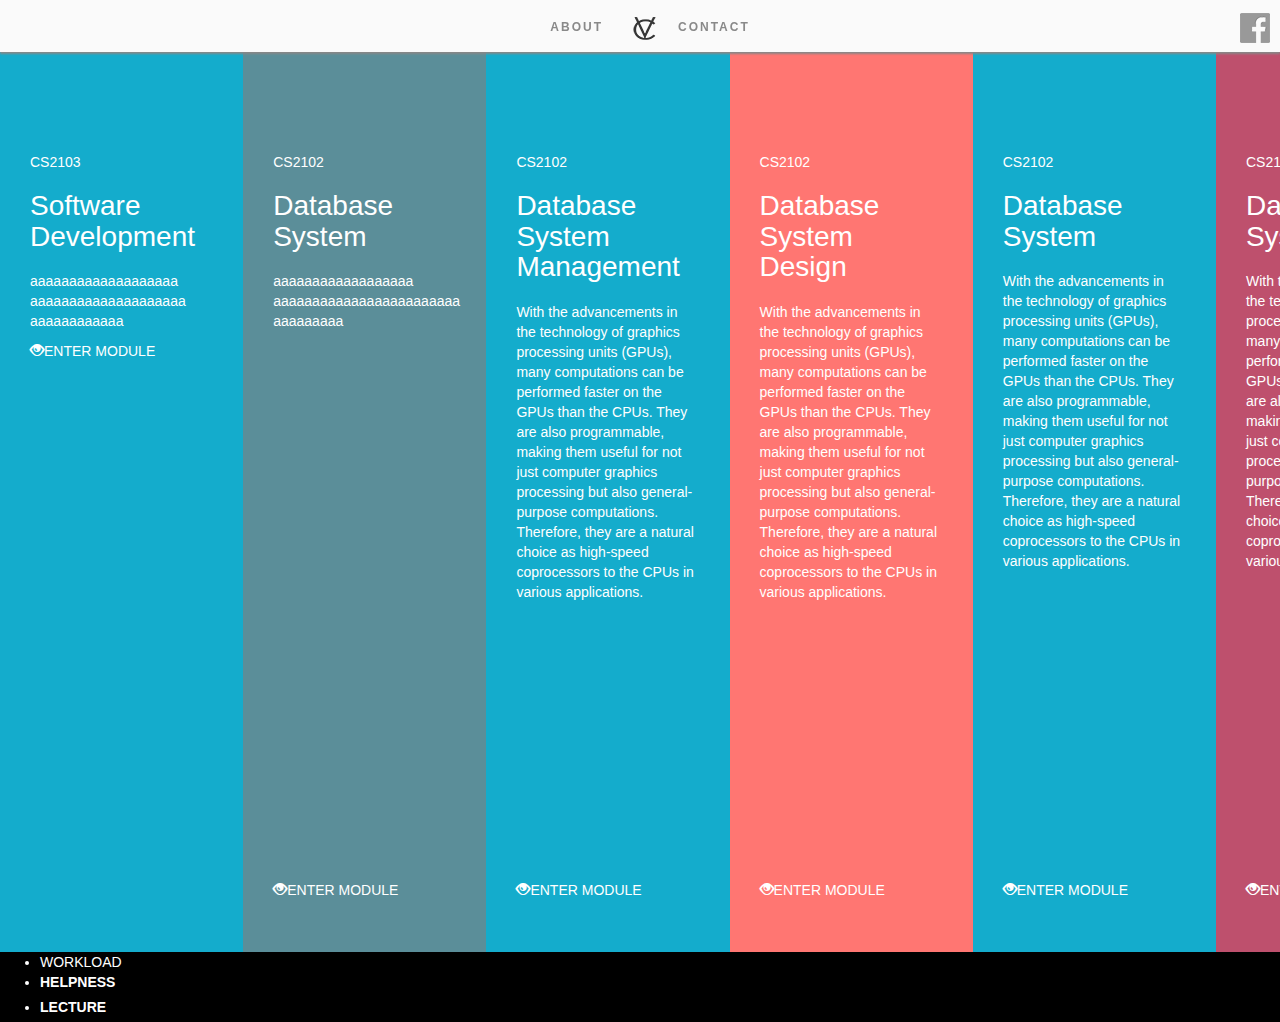
<file: src/html/courselist.html>
<html>
<head>
  <script type="text/javascript" src = "../../libs/jQuery/jquery-2.1.1.js"></script>
	<link href="../../libs/Bootstrap/css/bootstrap.min.css" rel="stylesheet">
	<link rel="stylesheet" type="text/css" href="../css/courselist.css">
</head>
<body class="scrolls">
 <header>
  <nav class="top-nav">
 	 <a class="logo" href="#"><img src="../../res/img/icon.png"></img></a>
  <div class="links">
    <a href="#">ABOUT</a>
  </div><div class="links">
    <a href="#">CONTACT</a>
    <img id="fb-icon" src="../../res/img/fbicon-30.png"></img></a>
  </div>   
</nav>
</header>
<div class="moduleshelf">
  <div class="modulebook" style="background-color:#14ACCC;">
    <p>CS2103</p>
    <h1>Software Development</h1>
    <p>aaaaaaaaaaaaaaaaaaa aaaaaaaaaaaaaaaaaaaa aaaaaaaaaaaa</p>
    <div><span class="glyphicon glyphicon-eye-open"></span>ENTER MODULE</div>
  </div><div class="modulebook" style="background-color:#5B8E99;">
    <p>CS2102</p>
    <h1>Database System</h1>
    <p>aaaaaaaaaaaaaaaaaa aaaaaaaaaaaaaaaaaaaaaaaa aaaaaaaaa</p>
      <footer><span class="glyphicon glyphicon-eye-open"></span>ENTER MODULE</footer>
  </div><div class="modulebook" style="background-color:#14ACCC;">
      <p>CS2102</p>
    <h1>Database System Management</h1>
    <p>With the advancements in the technology of graphics processing units (GPUs), many computations can be performed faster on the GPUs than the CPUs. They are also programmable, making them useful for not just computer graphics processing but also general-purpose computations. Therefore, they are a natural choice as high-speed coprocessors to the CPUs in various applications. </p>
        <footer><span class="glyphicon glyphicon-eye-open"></span>ENTER MODULE</footer>

  </div><div class="modulebook" style="background-color:#FF7672;">
      <p>CS2102</p>
    <h1>Database System Design</h1>
    <p>With the advancements in the technology of graphics processing units (GPUs), many computations can be performed faster on the GPUs than the CPUs. They are also programmable, making them useful for not just computer graphics processing but also general-purpose computations. Therefore, they are a natural choice as high-speed coprocessors to the CPUs in various applications. </p>
        <footer><span class="glyphicon glyphicon-eye-open"></span>ENTER MODULE</footer>
  </div><div class="modulebook" style="background-color:#14ACCC;">
      <p>CS2102</p>
    <h1>Database System</h1>
    <p>With the advancements in the technology of graphics processing units (GPUs), many computations can be performed faster on the GPUs than the CPUs. They are also programmable, making them useful for not just computer graphics processing but also general-purpose computations. Therefore, they are a natural choice as high-speed coprocessors to the CPUs in various applications. </p>
        <footer><span class="glyphicon glyphicon-eye-open"></span>ENTER MODULE</footer>
  </div><div class="modulebook" style="background-color:#BE506D;">
      <p>CS2102</p>
    <h1>Database System</h1>
    <p>With the advancements in the technology of graphics processing units (GPUs), many computations can be performed faster on the GPUs than the CPUs. They are also programmable, making them useful for not just computer graphics processing but also general-purpose computations. Therefore, they are a natural choice as high-speed coprocessors to the CPUs in various applications. </p>
        <footer><span class="glyphicon glyphicon-eye-open"></span>ENTER MODULE</footer>
  </div>

<ul class="diagram">
  <li id="workload">
    <labe>WORKLOAD</label><div></div>
  </li>
  <li id="helpness">
      <label>HELPNESS</label><div></div>
  </li>
  <li id="lecture">
      <label>LECTURE</label><div></div>
  </li>
</div>

    <script type="text/javascript" src = "../js/animations/course-animate.js"></script>

</body>
</file>
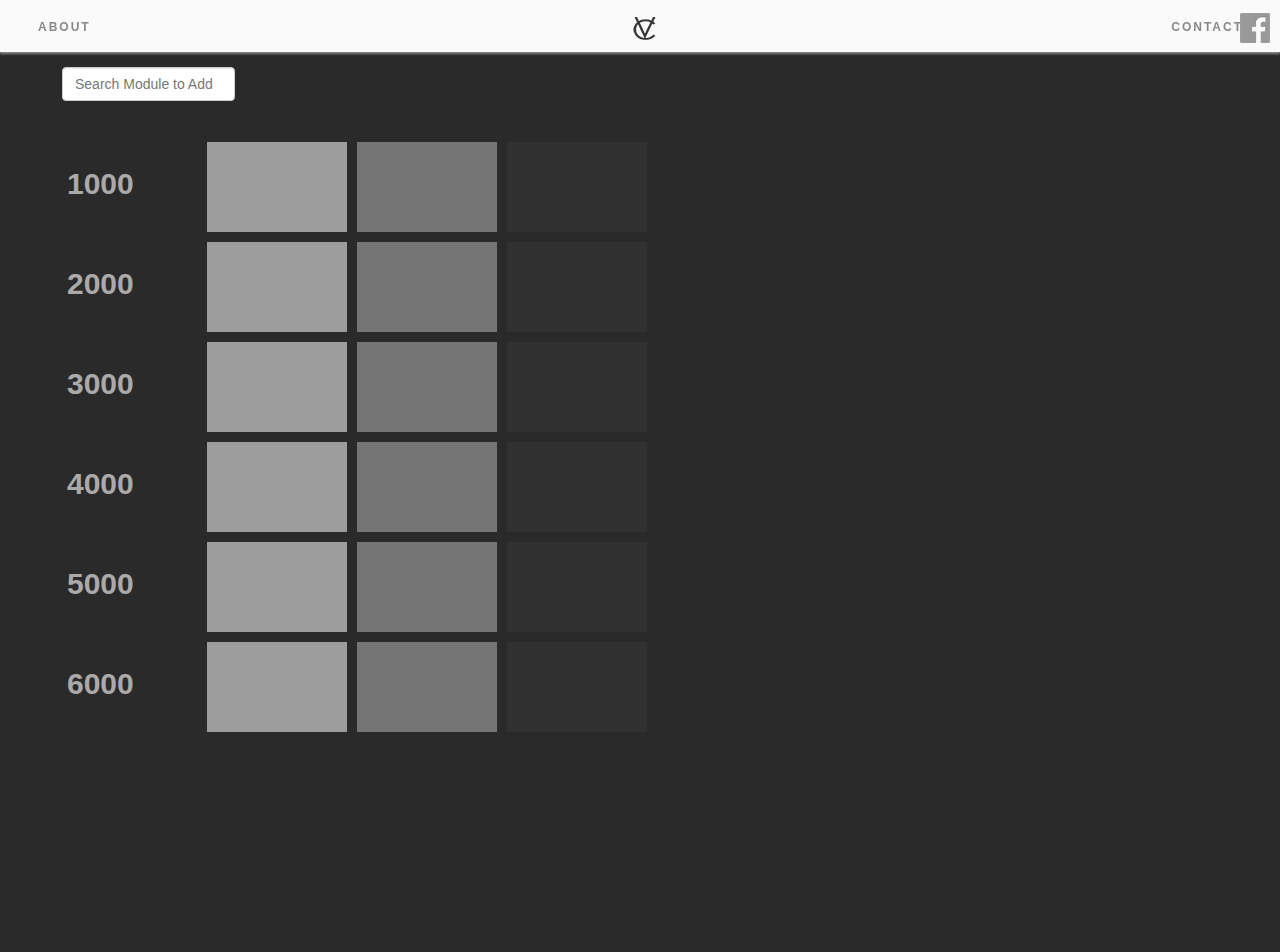
<file: src/html/registration.html>
<html>
<head>
	<script type="text/javascript" src="../../libs/jQuery/jquery-2.1.1.js"></script>
	<script type="text/javascript" src="../../libs/jQueryUI/jquery-ui.min.js"></script>
	<script type="text/javascript" src="../../libs/Bootstrap/js/bootstrap.min.js"></script>
	<script type="text/javascript" src="../js/registration/registration.js"></script>
	<script type="text/javascript" src="../js/registration/colorTheme.js"></script>
	<script type="text/javascript" src = "../js/googleAnalytics/googleTracking.js"></script>
	<link rel="stylesheet" type="text/css" href="../css/navigationBar.css">
	<link rel="stylesheet" type="text/css" href="../css/registrationPage.css">
	<link rel="stylesheet" type="text/css" href="../../libs/Bootstrap/css/bootstrap.min.css">
	<link rel="stylesheet" type="text/css" href="../../libs/jQueryUI/jquery-ui.min.css">
	<link rel="stylesheet" type="text/css" href="../../libs/jQueryUI/jquery-ui.theme.min.css">
	<title>Registration</title>

	<script type="text/javascript">
	var regTableNumOfRows = 6;
	var regTableNumOfCols = 6;

	$(function(){
		addDisplayTable();
		initEventListeners();
		initAutoCompleteData();
	});
	</script>

	<script>
	  (function(i,s,o,g,r,a,m){i['GoogleAnalyticsObject']=r;i[r]=i[r]||function(){
	  (i[r].q=i[r].q||[]).push(arguments)},i[r].l=1*new Date();a=s.createElement(o),
	  m=s.getElementsByTagName(o)[0];a.async=1;a.src=g;m.parentNode.insertBefore(a,m)
	  })(window,document,'script','//www.google-analytics.com/analytics.js','ga');

	  ga('create', 'UA-54475895-1', 'auto');
	  ga('send', 'pageview');

	</script>

</head>
<body  style="background-color:#2A2A2A">
<header>
  <nav class="top-nav">
 	 <a class="logo" href="index.html"><img src="../../res/img/icon.png"></img></a>
  <div class="links">
    <a href="#">ABOUT</a>
  </div><div class="links">
    <a href="#">CONTACT</a>
    <img id="fb-icon" src="../../res/img/fbicon-30.png"></img></a>
  </div>
</nav>
</header>

<div id="main-container">
	<div id="search-container">
		<!-- <form role="form" class="form-inline" id="search-form"> -->
		<div role="form" class="form-inline" id="search-form">
				<input type="text" class="form-control" id="reg-search-input" placeholder="Search Module to Add"/>
				<!-- <button class="btn btn-default" id="add-module-btn">Add</button>  -->
				<!-- <button class="btn btn-default" id="delete-module-btn">Delete</button> -->
		</div>
	</div>

	<div id="display-container">
	</div>
</div>

<script type="text/javascript">
$(function(){

});
</script>
</body>
</html>
</file>
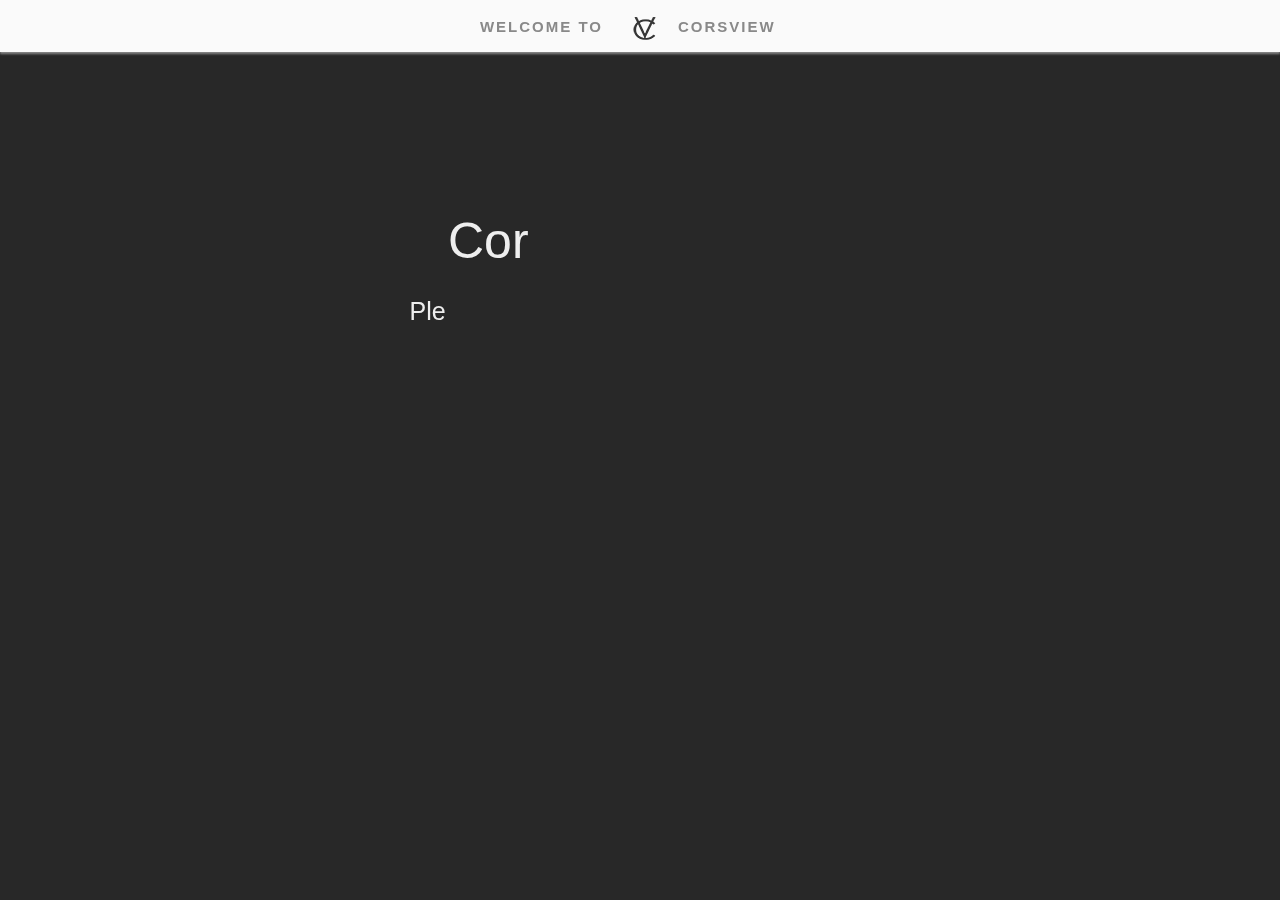
<file: src/html/welcome.html>
<html >
<head>
	<script type="text/javascript" src="../../libs/jQuery/jquery-2.1.1.js"></script>
	<script type="text/javascript" src="../../libs/Textillate/jquery.lettering.js"></script>
	<script type="text/javascript" src="../../libs/Textillate/jquery.textillate.js"></script>
	<script type="text/javascript" src="../js/database/welcomePageData.js"></script>
	<script type="text/javascript" src="../js/navbar/navbar.js"></script>
  <script type="text/javascript" src = "../../libs/Bootstrap/js/bootstrap.min.js"></script>
  <script type="text/javascript" src = "../js/googleAnalytics/googleTracking.js"></script>

  <link href="../../libs/Bootstrap/css/bootstrap.min.css" rel="stylesheet">

	<link rel="stylesheet" type="text/css" href="../../libs/Animatecss/animate.css" />
	<link rel="stylesheet" type="text/css" href="../css/navigationBar.css">
	<link rel="stylesheet" type="text/css" href="../css/welcomePage.css">


  <script>
	  (function(i,s,o,g,r,a,m){i['GoogleAnalyticsObject']=r;i[r]=i[r]||function(){
	  (i[r].q=i[r].q||[]).push(arguments)},i[r].l=1*new Date();a=s.createElement(o),
	  m=s.getElementsByTagName(o)[0];a.async=1;a.src=g;m.parentNode.insertBefore(a,m)
	  })(window,document,'script','//www.google-analytics.com/analytics.js','ga');

	  ga('create', 'UA-54475895-1', 'auto');
	  ga('send', 'pageview');

  </script>

	<title>Cors View</title>
</head>
<body>
<header>
  <nav class="top-nav">
 	 <a class="logo" href="index.html"><img src="../../res/img/icon.png"></img></a>
  <div class="links">
    <a href="#">Welcome To</a>
  </div><div class="links">
    <a href="#">CorsView</a>
  </div>

  <div></div>
</nav>
<div id="profile-container">

 </div>

<fb:login-button id="login-button" scope="public_profile,email" id="fb-login-button" size="xlarge" onlogin="redirect();" style="z-index:100;position:fixed;top:43%;left:50%;"></fb:login-button>
</header>
<h1 class="tlt title" data-in-effect="flipInY">Cors View - NUS</h1>
<h5 class="tlt subtitle" data-in-effect="flipInY">Please log in with your Facebook account.</h5>
<div class="fb-login">
	
</div>
<div class="content">
	<div class="quotes"></div>
	<div class="author"></div>
</div>
<div id="fb-root"></div>


<script type="text/javascript">
	$(function(){
		$(".title").textillate({
			initialDelay:500,
			// in:{
			// 	delayScale:2.0
			// }
			// callback:function(){
			// 	$(".title").textillate({
			// 		in:{
			// 			effect:"swing"
			// 		}
			// 	});
			// }
		});
		$(".subtitle").textillate({
			initialDelay:500,
			in: {
				callback:loadFBButton
			}
		});
		addProfileListener();
		// $("#profile").focusout(function(){
		// 	$(this).popover("hide");
		// });
	});

	function loadFBButton(){
		var enterButtonsHtml = "<a><img class=\"fb-login-btn\" src=\"../../res/img/welcome-page-fblogin-dim.png\" style=\"display:none\" width=\"200\" /></a><br><br>";
		enterButtonsHtml += "<a href=\"index.html\">Just show me the module reviews</a>";
		$(".fb-login").hide()
		.html(enterButtonsHtml)
		.fadeIn("slow",function(){
			loadQuote();
		});
		// $(".fb-login-btn").click(checkLoginState);

	}

	function redirect(){
		checkLoginState();
		window.location.href = "index.html";
	}

	function loadQuote(){
		loadQuoteData();
		$(".quote-data").textillate({
			initialDelay:1000,
			autoStart:true,
			in:{
				delayScale:1.0,
				shuffle:true
			},
			out:{
				effect:"flipOutY",
				delayScale:0.5
			},
			loop:true
		});

		$(".author-data").textillate({
			autoStart:true,
			initialDelay:1000,
			in:{
				delayScale:1.0,
				shuffle:true
			},
			out:{
				effect:"hinge",
				delayScale:0.5,
				shuffle:true
			},
			loop:true
		});

		initWelcomeEventListeners();
	}

	function initWelcomeEventListeners(){
		$(".fb-login-btn").hover(
			function(){
				$(".fb-login-btn").attr("src","../../res/img/welcome-page-fblogin.png");
			},
			function(){
				$(".fb-login-btn").attr("src","../../res/img/welcome-page-fblogin-dim.png");
			}
		);

	}

	function loadQuoteData(){
		var len = welcomePageData.length;
		var data = welcomePageData[Math.floor(Math.random()*len)];

		var quote = "<p class=\"quote-data\" data-in-effect=\"fadeInLeft\" data-out-effect=\"hinge\">"+data.quotes+"</p>";
		$(".quotes").html(quote);

		var author = "<p class=\"author-data\" data-in-effect=\"fadeInLeft\" data-out-effect=\"hinge\"> --- "+data.author+"</p>";
		$(".author").html(author);
	}
</script>	
<script type="text/javascript" src="../js/facebook/fbLogin.js"></script>
	<script type="text/javascript" src="../js/facebook/fbMethods.js"></script>
</body>

</html>
</file>
<file: src/css/courselist.css>
.top-nav{
	font-size:12px;
	font-weight:600;
	height:52px;
	top:0;
	letter-spacing:2px;
	width:100%;
	z-index:11;
	background-color: #FAFAFA;
	position: fixed;
	box-shadow: 0px 2px 2px #888888;
}

.top-nav .links{
	display:inline-block;height:52px;line-height:16px;
	margin:0;padding:19px 37px 0 0;position:relative;width:50%;
	vertical-align:top;z-index:1
}

.top-nav .links:last-child{padding-left:38px;
	padding-right:0;
}

.top-nav .links:last-child a{
	float:left;margin-left:0;
	margin-right:22px;
}
.top-nav .links a{
	display:inline-block;height:16px;
	overflow:hidden;position:relative;
	text-decoration:none;border-bottom:1px solid transparent;color:#898989;
	float:right;margin-left:22px;
	text-transform:uppercase;-webkit-transition:border-bottom 0;
	transition:border-bottom 0;
}
.top-nav .links a:hover span{
	padding-top:16px
}
.top-nav .links a span{
	display:block;height:16px;line-height:16px;
	-webkit-transition:padding-top .3s;transition:padding-top .3s;
}
.top-nav .links a span:first-child{
	margin-top:-16px;
}
.top-nav .links a.selected span{
	padding-top:16px;
}
.top-nav .links a.selected{
	border-bottom:1px solid #444;-webkit-transition:border-bottom .3s;
	transition:border-bottom .3s;
}
.top-nav .links a.selected.no-transition,.top-nav .links a.selected.no-transition span{
	-webkit-transition:none;
	transition:none;
}

.top-nav .links span:first-child{color:#444}
.touch .top-nav .links a:hover span{padding-top:0}
.top-nav .logo{border:3px; color:#000;display:inline-block;font-size:25px;height:24px;left:50%;margin:10px 0 0 -12px;position:absolute;text-decoration:none;top:0;-webkit-transform:rotate(0);transform:rotate(0);-webkit-transform-origin:50% 50%;transform-origin:50% 50%;-webkit-transition:border .3s,-webkit-transform .3s ease-out;transition:border .3s,transform .3s ease-out;width:22px;z-index:2}

article,aside,details,figcaption,figure,footer,header,hgroup,main,nav,section,summary{display:block}audio,canvas,video{display:inline-block}audio:not([controls]){display:none;height:0}[hidden],template{display:none}html{font-family:sans-serif;-ms-text-size-adjust:100%;-webkit-text-size-adjust:100%}a{background:0 0}a:focus{outline:thin dotted}a:active,a:hover{outline:0}h1{font-size:2em;margin:.67em 0}abbr[title]{border-bottom:1px dotted}b,strong{font-weight:700}dfn{font-style:italic}hr{-moz-box-sizing:content-box;box-sizing:content-box;height:0}mark{background:#ff0;color:#000}code,kbd,pre,samp{font-family:monospace,serif;font-size:1em}pre{white-space:pre-wrap}q{quotes:"\201C" "\201D" "\2018" "\2019"}small{font-size:80%}sub,sup{font-size:75%;line-height:0;position:relative;vertical-align:baseline}sup{top:-.5em}sub{bottom:-.25em}img{border:0}svg:not(:root){overflow:hidden}figure{margin:0}fieldset{border:1px solid silver;margin:0 2px;padding:.35em .625em .75em}legend{border:0;padding:0}button,input,select,textarea{font-family:inherit;font-size:100%;margin:0}button,input{line-height:normal}button,select{text-transform:none}button,html input[type="button"],input[type="reset"],input[type="submit"]{-webkit-appearance:button;cursor:pointer}button[disabled],html input[disabled]{cursor:default}input[type="checkbox"],input[type="radio"]{-moz-box-sizing:border-box;box-sizing:border-box;padding:0}input[type="search"]{-webkit-appearance:textfield;-moz-box-sizing:content-box;box-sizing:content-box}input[type="search"]::-webkit-search-cancel-button,input[type="search"]::-webkit-search-decoration{-webkit-appearance:none}button::-moz-focus-inner,input::-moz-focus-inner{border:0;padding:0}textarea{overflow:auto;vertical-align:top}table{border-collapse:collapse;border-spacing:0}html,body{height:100%}*{-moz-box-sizing:border-box;box-sizing:border-box;-webkit-transition-timing-function:ease-out;-webkit-font-smoothing:antialiased}body{color:#fff;font-family:'Helvetica Neue',Helvetica,Arial,sans-serif;margin:0;padding:0}body:after{background-color:#fff;content:'';height:52px;left:0;position:absolute;top:0;-webkit-transform:scaleY(0);transform:scaleY(0);-webkit-transform-origin:0 100%;transform-origin:0 100%;-webkit-transition:-webkit-transform .3s;transition:transform .3s;width:100%;z-index:1}.site{min-height:100%;position:relative;top:0;-webkit-transform:translateY(0);transform:translateY(0);-webkit-transition:background-color .3s ease-in-out .05s,margin 0 linear .3s,-webkit-transform .3s,top .3s;transition:background-color .3s ease-in-out .05s,margin 0s linear .3s,transform .3s,top .3s;z-index:2}.site.no-bg-transition{-webkit-transition:margin 0 linear .3s,-webkit-transform .3s,top .3s;transition:margin 0s linear .3s,transform .3s,top .3s}.site.black{background:#181818}.mm.home .site,.home .site{background:#fff}.showheader .site,.page .site{top:408px}.lab.showheader .site{margin-bottom:0}.site-block{background:#000;bottom:0;cursor:pointer;display:none;left:0;opacity:0;position:fixed;top:52px;-webkit-transform:translateY(0);transform:translateY(0);-webkit-transition:opacity .3s,width 0 linear .3s,-webkit-transform .3s;transition:opacity .3s,width 0s linear .3s,transform .3s;width:0;z-index:40}.site-block.color{-webkit-transition:none;transition:none;opacity:1}.site-block.color-fade{opacity:1;-webkit-transition:opacity .3s;transition:opacity .3s}.clearblock .site-block{cursor:default;width:100%}.showheader .site-block,.page .site-block{opacity:.6;-webkit-transform:translateY(298px);transform:translateY(298px);-webkit-transition:opacity .3s,width 0,-webkit-transform .3s;transition:opacity .3s,width 0s,transform .3s;width:100%}.showheader .site-block:hover,.page .site-block:hover{opacity:.4}.showheader.single-post .site-block,.page.single-post .site-block{opacity:.4}.showheader.single-post .site-block:hover,.page.single-post .site-block:hover{opacity:.3}@font-face{font-family:'icons';src:url("fonts/icons.eot");src:url("fonts/icons.eot?#iefix") format("embedded-opentype"),url("fonts/icons.woff") format("woff"),url("fonts/icons.ttf") format("truetype"),url("fonts/icons.svg#icons") format("svg");font-style:normal;font-weight:400}.icon{font-family:'icons';font-size:16px}.contact-buttons{margin:34px -18px}.contact-button{display:inline-block;overflow:hidden;position:relative;text-decoration:none;border:2px solid #cfcfcf;border-radius:65px;color:#cfcfcf;font-family:'icons';font-size:29px;height:65px;margin:0 4px;-webkit-transition:border .35s;transition:border .35s;vertical-align:middle;width:65px}.contact-button:hover span{padding-top:65px}.contact-button span{display:block;height:65px;line-height:65px;-webkit-transition:padding-top .35s;transition:padding-top .35s}.contact-button span:first-child{margin-top:-65px}.contact-button.twitter:hover{border:2px solid #32abdf}.contact-button.twitter span:first-child{color:#32abdf}.contact-button.linkedin{font-size:34px}.contact-button.linkedin:hover{border:2px solid #1875b2}.contact-button.linkedin span:first-child{color:#1875b2}.contact-button.linkedin span{line-height:60px}.contact-button.email{font-size:34px}.contact-button.email:hover{border:2px solid #e24e4b}.contact-button.email span:first-child{color:#e24e4b}.contact-button.email span{line-height:58px;padding-right:3px}.contact-button.codepen{font-size:37px}.contact-button.codepen:hover{border:2px solid #72616e}.contact-button.codepen span:first-child{color:#72616e}.contact-button.codepen span{line-height:61px}.touch .contact-button:hover{border:2px solid #cfcfcf}.touch .contact-button:hover span{padding-top:0}.lab .contact-button{border-color:#666;color:#666}.next-button{background-color:#fff;color:#b3b3b3;font-family:'icons';font-size:55px;height:53px;line-height:53px;overflow:hidden;text-align:center;z-index:100}.next-button:before,.next-button:after{content:'\\';height:100%;left:0;position:absolute;top:0;-webkit-transition:-webkit-transform .5s;transition:transform .5s;width:100%;z-index:1}.next-button:after{color:#999;top:-100%}.next-button:hover:before,.next-button:hover:after{-webkit-transform:translateY(100%);transform:translateY(100%)}.next-button a{display:block;height:100%;left:0;position:absolute;top:0;width:100%;z-index:100}.next-button.vertical{position:relative;width:100%}.next-button.horizontal{-webkit-transition:right .35s;transition:right .35s;display:none}.next-button.loading:hover:before,.next-button.loading:hover:after{-webkit-transform:translateX(0);transform:translateX(0)}.next-button.loading:before{-webkit-animation:next-load .3s steps(15)0 infinite;animation:next-load .3s steps(15)0 infinite;color:#ccc;content:'l';font-size:35px;-webkit-transform:translateX(0);transform:translateX(0)}.no-js .single-post .next-button,.no-js .page .next-button{display:none}.closecontainer{margin:0 auto;max-width:950px;opacity:0;position:fixed;top:-1000px;-webkit-transform:translate3d(0,300px,0);transform:translate3d(0,300px,0);-webkit-transition:opacity .3s,-webkit-transform .3s,top 0 linear .3s;transition:opacity .3s,transform .3s,top 0s linear .3s;width:100%;z-index:30}.single-post .closecontainer{opacity:1;top:52px;-webkit-transform:translate3d(0,0,0);transform:translate3d(0,0,0);-webkit-transition:opacity .3s ease-out .3s,-webkit-transform .3s,top 0;transition:opacity .3s ease-out .3s,transform .3s,top 0s}.nudge-right.single-post .closecontainer{-webkit-transform:translate3d(30px,0,0);transform:translate3d(30px,0,0)}.nudge-left.single-post .closecontainer{-webkit-transform:translate3d(-30px,0,0);transform:translate3d(-30px,0,0)}.slideoff-right.single-post .closecontainer{-webkit-transform:translate3d(100%,0,0);transform:translate3d(100%,0,0)}.prepare.slideoff-right.single-post .closecontainer{-webkit-transition:none;transition:none}.prepare.slideoff-right.single-post .closecontainer,.slideoff-left.single-post .closecontainer{-webkit-transform:translate3d(-100%,0,0);transform:translate3d(-100%,0,0)}.prepare.slideoff-left.single-post .closecontainer{-webkit-transition:none;transition:none;-webkit-transform:translate3d(100%,0,0);transform:translate3d(100%,0,0)}.slideoff-right.single-post .closecontainer,.slideoff-left.single-post .closecontainer{-webkit-transition:opacity .3s,-webkit-transform .3s;transition:opacity .3s,transform .3s;opacity:0}.showheader.single-post .closecontainer,.page.single-post .closecontainer{-webkit-transform:translate3d(0,408px,0);transform:translate3d(0,408px,0)}.closebutton{border-radius:30px;height:30px;position:absolute;right:10px;text-decoration:none;top:5px;-webkit-transform:rotate(-180deg);transform:rotate(-180deg);-webkit-transition:border .3s,box-shadow .3s,-webkit-transform .3s;transition:border .3s,box-shadow .3s,transform .3s;width:30px;z-index:1}.closebutton:after{color:#afafaf;content:"x";font-size:14px;height:28px;left:0;line-height:28px;text-align:center;top:0;width:28px}.closebutton:after,.site:after{font-family:'icons';position:absolute}.site:after{color:#fff;content:"l";font-size:35px;height:36px;left:50%;margin:-18px 0 0 -18px;opacity:0;top:50%;width:36px}.site.white:after{color:#999}.site.loaderspin:after{-webkit-animation:load-spin .3s steps(15)0 infinite;animation:load-spin .3s steps(15)0 infinite}.site.loading:after{opacity:.4;-webkit-transition:opacity .3s ease-out .8s;transition:opacity .3s ease-out .8s}.followwrap{-webkit-animation:fly-intro .2s steps(4)0 6;animation:fly-intro .2s steps(4)0 6;background-image:url(images/larry.svg);background-repeat:no-repeat;background-size:36px;display:block;height:36px;margin-top:8px;padding:8px 44px;position:absolute;right:-172px;top:0;-webkit-transition:right .5s;transition:right .5s;width:216px;z-index:2}.followwrap:hover,.followwrap.open{-webkit-animation:fly .2s steps(4)0 8;animation:fly .2s steps(4)0 8}.twitter-follow-link{display:block;height:52px;left:3px;position:absolute;top:0;width:52px}.sharewrap{float:right;overflow:hidden;padding-top:1px;text-align:right;width:200px}.sharewrap .wrap{display:inline-block;vertical-align:middle}.sharewrap .wrap.twrap{margin-top:-4px}.sharewrap .wrap.fwrap{margin-top:-13px}

.scrolls {
    overflow-y: hidden;
    white-space:nowrap
}

.moduleshelf{
	margin-top: 52px;
}

.modulebook{
	width:19%;
	height:100%;
	padding:100px 30px 0px 30px;
    cursor: pointer;
    display:inline-block;
    vertical-align:top;
    -webkit-transition: width 0.4s; /* For Safari 3.1 to 6.0 */
    transition: width 0.4s;
}

.modulebook:hover {
	width: 25%;
}

.modulebook:active {
	width: 100%;
}


.modulebook p, h1{
	white-space: pre-line;
}


.modulebook div {
	vertical-align: bottom;
	bottom:10px;
}

.modulebook footer{
	position: absolute;
	bottom:0px;
}

body {
	background-color: black;
}

#fb-icon {
	top:13px;
	right:10px;
	position: absolute;
}
</file>
<file: src/css/navigationBar.css>
/************** top nav ******************/
.top-nav{
	font-size:12px;
	font-weight:600;
	height:52px;
	top:0;
	letter-spacing:2px;
	width:100%;
	z-index:25;
	background-color: #FAFAFA;
	position: fixed;
	box-shadow: 0px 2px 2px #888888;
}

.top-nav .links{
	display:inline-block;height:52px;
	line-height:16px;
	margin:0;padding:19px 37px 0 0;
	position:relative;width:50%;
	vertical-align:top;z-index:1
}

.top-nav .links:nth-last-child(2){
	padding-left:38px;
	padding-right:0;
}


.top-nav .links a{
	display:inline-block;
	height:16px;
	overflow:hidden;
	position:relative;
	text-decoration:none;
	border-bottom:1px solid transparent;
	color:#898989;
	float:right;
	margin-left:22px;
	text-transform:uppercase;
	-webkit-transition:border-bottom 0;
	transition:border-bottom 0;
}
.top-nav .links:nth-last-child(2) a{
	float:left;
	margin-left:0;
	margin-right:22px;
}

.top-nav .links a:hover span{
	padding-top:16px
}
.top-nav .links a span{
	display:block;
	height:16px;
	line-height:16px;
	-webkit-transition:padding-top .3s;
	transition:padding-top .3s;
}
.top-nav .links a span:first-child{
	margin-top:-16px;
}
.top-nav .links a.selected span{
	padding-top:16px;
}
.top-nav .links a.selected{
	border-bottom:1px solid #444;
	-webkit-transition:border-bottom .3s;
	transition:border-bottom .3s;
}
.top-nav .links a.selected.no-transition,.top-nav .links a.selected.no-transition span{
	-webkit-transition:none;
	transition:none;
}

.top-nav .links span:first-child{color:#444}

.touch .top-nav .links a:hover span{padding-top:0}

.top-nav .logo{border:3px; color:#000;display:inline-block;font-size:25px;height:24px;left:50%;margin:10px 0 0 -12px;position:absolute;text-decoration:none;top:0;-webkit-transform:rotate(0);transform:rotate(0);-webkit-transform-origin:50% 50%;transform-origin:50% 50%;-webkit-transition:border .3s,-webkit-transform .3s ease-out;transition:border .3s,transform .3s ease-out;width:22px;z-index:2}


/************** search form ***************/
#search-form {
	position: absolute;
	width:15%; 
	left: 10px;
	top:5px;
	display: inline;
	z-index:10;
	opacity: 1;
	-webkit-transition: all 0.3s; 
    transition: all 0.3s;
}

#search-form.inActive {
	opacity: 0;
}

#search-form span {
	color:grey;
	position: absolute;
	font-size: 20px;
	top:4px;
}

#search-form input {
	font-family: 'Helvetica Neue',Helvetica,Arial,sans-serif;
	font-weight: lighter;
}

#search-form.active {
	width:24%;
}

#profile-container {
	position: fixed;
	right:20px;
	z-index:50;
	float:right;
}

#profile{
	border:1px;
	padding:1px;
}

.popover-content button, .popover-content input{
	width: 100%;
	padding-bottom:3px; 
}


#fb-icon {
	top:13px;
	right:10px;
	position: absolute;
	z-index: 40;
}

#fb-icon:hover{
	cursor: pointer;
}

.fb-like{
	position: relative;
	top:20px;
	z-index: 50;
}

/*************** others ******************/
article,aside,details,figcaption,figure,footer,header,hgroup,main,nav,section,summary{display:block}audio,canvas,video{display:inline-block}audio:not([controls]){display:none;height:0}[hidden],template{display:none}html{font-family:sans-serif;-ms-text-size-adjust:100%;-webkit-text-size-adjust:100%}a{background:0 0}a:focus{outline:thin dotted}a:active,a:hover{outline:0}h1{font-size:2em;margin:.67em 0}abbr[title]{border-bottom:1px dotted}b,strong{font-weight:700}dfn{font-style:italic}hr{-moz-box-sizing:content-box;box-sizing:content-box;height:0}mark{background:#ff0;color:#000}code,kbd,pre,samp{font-family:monospace,serif;font-size:1em}pre{white-space:pre-wrap}q{quotes:"\201C" "\201D" "\2018" "\2019"}small{font-size:80%}sub,sup{font-size:75%;line-height:0;position:relative;vertical-align:baseline}sup{top:-.5em}sub{bottom:-.25em}img{border:0}svg:not(:root){overflow:hidden}figure{margin:0}fieldset{border:1px solid silver;margin:0 2px;padding:.35em .625em .75em}legend{border:0;padding:0}button,input,select,textarea{font-family:inherit;font-size:100%;margin:0}button,input{line-height:normal}button,select{text-transform:none}button,html input[type="button"],input[type="reset"],input[type="submit"]{-webkit-appearance:button;cursor:pointer}button[disabled],html input[disabled]{cursor:default}input[type="checkbox"],input[type="radio"]{-moz-box-sizing:border-box;box-sizing:border-box;padding:0}input[type="search"]{-webkit-appearance:textfield;-moz-box-sizing:content-box;box-sizing:content-box}input[type="search"]::-webkit-search-cancel-button,input[type="search"]::-webkit-search-decoration{-webkit-appearance:none}button::-moz-focus-inner,input::-moz-focus-inner{border:0;padding:0}textarea{overflow:auto;vertical-align:top}table{border-collapse:collapse;border-spacing:0}html,body{height:100%}*{-moz-box-sizing:border-box;box-sizing:border-box;-webkit-transition-timing-function:ease-out;-webkit-font-smoothing:antialiased}body{color:#fff;font-family:'Helvetica Neue',Helvetica,Arial,sans-serif;margin:0;padding:0}body:after{background-color:#fff;content:'';height:52px;left:0;position:absolute;top:0;-webkit-transform:scaleY(0);transform:scaleY(0);-webkit-transform-origin:0 100%;transform-origin:0 100%;-webkit-transition:-webkit-transform .3s;transition:transform .3s;width:100%;z-index:1}.site{min-height:100%;position:relative;top:0;-webkit-transform:translateY(0);transform:translateY(0);-webkit-transition:background-color .3s ease-in-out .05s,margin 0 linear .3s,-webkit-transform .3s,top .3s;transition:background-color .3s ease-in-out .05s,margin 0s linear .3s,transform .3s,top .3s;z-index:2}.site.no-bg-transition{-webkit-transition:margin 0 linear .3s,-webkit-transform .3s,top .3s;transition:margin 0s linear .3s,transform .3s,top .3s}.site.black{background:#181818}.mm.home .site,.home .site{background:#fff}.showheader .site,.page .site{top:408px}.lab.showheader .site{margin-bottom:0}.site-block{background:#000;bottom:0;cursor:pointer;display:none;left:0;opacity:0;position:fixed;top:52px;-webkit-transform:translateY(0);transform:translateY(0);-webkit-transition:opacity .3s,width 0 linear .3s,-webkit-transform .3s;transition:opacity .3s,width 0s linear .3s,transform .3s;width:0;z-index:40}.site-block.color{-webkit-transition:none;transition:none;opacity:1}.site-block.color-fade{opacity:1;-webkit-transition:opacity .3s;transition:opacity .3s}.clearblock .site-block{cursor:default;width:100%}.showheader .site-block,.page .site-block{opacity:.6;-webkit-transform:translateY(298px);transform:translateY(298px);-webkit-transition:opacity .3s,width 0,-webkit-transform .3s;transition:opacity .3s,width 0s,transform .3s;width:100%}.showheader .site-block:hover,.page .site-block:hover{opacity:.4}.showheader.single-post .site-block,.page.single-post .site-block{opacity:.4}.showheader.single-post .site-block:hover,.page.single-post .site-block:hover{opacity:.3}@font-face{font-family:'icons';src:url("fonts/icons.eot");src:url("fonts/icons.eot?#iefix") format("embedded-opentype"),url("fonts/icons.woff") format("woff"),url("fonts/icons.ttf") format("truetype"),url("fonts/icons.svg#icons") format("svg");font-style:normal;font-weight:400}.icon{font-family:'icons';font-size:16px}.contact-buttons{margin:34px -18px}.contact-button{display:inline-block;overflow:hidden;position:relative;text-decoration:none;border:2px solid #cfcfcf;border-radius:65px;color:#cfcfcf;font-family:'icons';font-size:29px;height:65px;margin:0 4px;-webkit-transition:border .35s;transition:border .35s;vertical-align:middle;width:65px}.contact-button:hover span{padding-top:65px}.contact-button span{display:block;height:65px;line-height:65px;-webkit-transition:padding-top .35s;transition:padding-top .35s}.contact-button span:first-child{margin-top:-65px}.contact-button.twitter:hover{border:2px solid #32abdf}.contact-button.twitter span:first-child{color:#32abdf}.contact-button.linkedin{font-size:34px}.contact-button.linkedin:hover{border:2px solid #1875b2}.contact-button.linkedin span:first-child{color:#1875b2}.contact-button.linkedin span{line-height:60px}.contact-button.email{font-size:34px}.contact-button.email:hover{border:2px solid #e24e4b}.contact-button.email span:first-child{color:#e24e4b}.contact-button.email span{line-height:58px;padding-right:3px}.contact-button.codepen{font-size:37px}.contact-button.codepen:hover{border:2px solid #72616e}.contact-button.codepen span:first-child{color:#72616e}.contact-button.codepen span{line-height:61px}.touch .contact-button:hover{border:2px solid #cfcfcf}.touch .contact-button:hover span{padding-top:0}.lab .contact-button{border-color:#666;color:#666}.next-button{background-color:#fff;color:#b3b3b3;font-family:'icons';font-size:55px;height:53px;line-height:53px;overflow:hidden;text-align:center;z-index:100}.next-button:before,.next-button:after{content:'\\';height:100%;left:0;position:absolute;top:0;-webkit-transition:-webkit-transform .5s;transition:transform .5s;width:100%;z-index:1}.next-button:after{color:#999;top:-100%}.next-button:hover:before,.next-button:hover:after{-webkit-transform:translateY(100%);transform:translateY(100%)}.next-button a{display:block;height:100%;left:0;position:absolute;top:0;width:100%;z-index:100}.next-button.vertical{position:relative;width:100%}.next-button.horizontal{-webkit-transition:right .35s;transition:right .35s;display:none}.next-button.loading:hover:before,.next-button.loading:hover:after{-webkit-transform:translateX(0);transform:translateX(0)}.next-button.loading:before{-webkit-animation:next-load .3s steps(15)0 infinite;animation:next-load .3s steps(15)0 infinite;color:#ccc;content:'l';font-size:35px;-webkit-transform:translateX(0);transform:translateX(0)}.no-js .single-post .next-button,.no-js .page .next-button{display:none}.closecontainer{margin:0 auto;max-width:950px;opacity:0;position:fixed;top:-1000px;-webkit-transform:translate3d(0,300px,0);transform:translate3d(0,300px,0);-webkit-transition:opacity .3s,-webkit-transform .3s,top 0 linear .3s;transition:opacity .3s,transform .3s,top 0s linear .3s;width:100%;z-index:30}.single-post .closecontainer{opacity:1;top:52px;-webkit-transform:translate3d(0,0,0);transform:translate3d(0,0,0);-webkit-transition:opacity .3s ease-out .3s,-webkit-transform .3s,top 0;transition:opacity .3s ease-out .3s,transform .3s,top 0s}.nudge-right.single-post .closecontainer{-webkit-transform:translate3d(30px,0,0);transform:translate3d(30px,0,0)}.nudge-left.single-post .closecontainer{-webkit-transform:translate3d(-30px,0,0);transform:translate3d(-30px,0,0)}.slideoff-right.single-post .closecontainer{-webkit-transform:translate3d(100%,0,0);transform:translate3d(100%,0,0)}.prepare.slideoff-right.single-post .closecontainer{-webkit-transition:none;transition:none}.prepare.slideoff-right.single-post .closecontainer,.slideoff-left.single-post .closecontainer{-webkit-transform:translate3d(-100%,0,0);transform:translate3d(-100%,0,0)}.prepare.slideoff-left.single-post .closecontainer{-webkit-transition:none;transition:none;-webkit-transform:translate3d(100%,0,0);transform:translate3d(100%,0,0)}.slideoff-right.single-post .closecontainer,.slideoff-left.single-post .closecontainer{-webkit-transition:opacity .3s,-webkit-transform .3s;transition:opacity .3s,transform .3s;opacity:0}.showheader.single-post .closecontainer,.page.single-post .closecontainer{-webkit-transform:translate3d(0,408px,0);transform:translate3d(0,408px,0)}.closebutton{border-radius:30px;height:30px;position:absolute;right:10px;text-decoration:none;top:5px;-webkit-transform:rotate(-180deg);transform:rotate(-180deg);-webkit-transition:border .3s,box-shadow .3s,-webkit-transform .3s;transition:border .3s,box-shadow .3s,transform .3s;width:30px;z-index:1}.closebutton:after{color:#afafaf;content:"x";font-size:14px;height:28px;left:0;line-height:28px;text-align:center;top:0;width:28px}.closebutton:after,.site:after{font-family:'icons';position:absolute}.site:after{color:#fff;content:"l";font-size:35px;height:36px;left:50%;margin:-18px 0 0 -18px;opacity:0;top:50%;width:36px}.site.white:after{color:#999}.site.loaderspin:after{-webkit-animation:load-spin .3s steps(15)0 infinite;animation:load-spin .3s steps(15)0 infinite}.site.loading:after{opacity:.4;-webkit-transition:opacity .3s ease-out .8s;transition:opacity .3s ease-out .8s}.followwrap{-webkit-animation:fly-intro .2s steps(4)0 6;animation:fly-intro .2s steps(4)0 6;background-image:url(images/larry.svg);background-repeat:no-repeat;background-size:36px;display:block;height:36px;margin-top:8px;padding:8px 44px;position:absolute;right:-172px;top:0;-webkit-transition:right .5s;transition:right .5s;width:216px;z-index:2}.followwrap:hover,.followwrap.open{-webkit-animation:fly .2s steps(4)0 8;animation:fly .2s steps(4)0 8}.twitter-follow-link{display:block;height:52px;left:3px;position:absolute;top:0;width:52px}.sharewrap{float:right;overflow:hidden;padding-top:1px;text-align:right;width:200px}.sharewrap .wrap{display:inline-block;vertical-align:middle}.sharewrap .wrap.twrap{margin-top:-4px}.sharewrap .wrap.fwrap{margin-top:-13px}
</file>
<file: src/css/registrationPage.css>
.cell {
	/*background-color: yellow;*/
	/*border:10px solid;*/
	color:#2A2A2A;
	height: 100px;
	/*width: 150px;*/
}

#search-container div #reg-search-input {
	width: 90%;
}

#search-container {
	position: fixed;
	top: 52px;
	width: 100%;
	z-index: 999;
}

#search-form {
	padding: 10px 0px;
}

#main-container {
	margin: 52px;
}

#display-container {
	padding-top: 80px;
}

table {
  table-layout: fixed; 
  width: 100%;
}

td, th {
  padding:10px;
  /*top:50%;*/
}

td {
	width: 150px;
	border:10px solid;
	background-color: #2A2A2A;
}

th p {
	font-size: 30px;
	font-weight: bold;
	position: relative;
	left:10%;
	top:30%;
}

td p{
	font-size: 25px;
	font-weight: bold;
	position: relative;
	left:10%;
	top:30%;
}

th {
  position:absolute;
  left:0;
  width: 150px;
  color: #5A5A5A;
}

#add-feedback {
	width: 98%;
}

.module-content-div {
	width: 140px;
	height: 90px;
}

.reg-display-table-outer {position:relative}

.reg-display-table-inner {
  overflow-x:hidden;
  overflow-y:visible;
  width:100%;
  /*margin-left:100px;*/
}
</file>
<file: src/css/welcomePage.css>
body {
  margin: 0;
  background-color: #282828;
  color: #eee;
  font-family: 'Helvetica Neue', Arial, 'Liberation Sans', FreeSans, sans-serif;
  font-size: 14px;
}

h1 {
	position: fixed;
	top: 20%;
	left: 35%;
	font-size: 50px;
}

h5 {
	position: fixed;
	top: 32%;
	left: 32%;
	font-size: 25px;
}

a {
	color:white;
	font-size: 15px;
}

.content {
	color: white;
	border:1px solid;
}

.quotes {
	position: fixed;
	top: 60%;
	left: 100px;
	width: 90%;
	font-size: 20px;
}

.author {
	position: fixed;
	right: 100px;
	top: 80%;
	font-size: 18px;
}

.fb-login {
	position: fixed;
	top: 45%;
	text-align: center;
	left: 43%;
}
</file>
